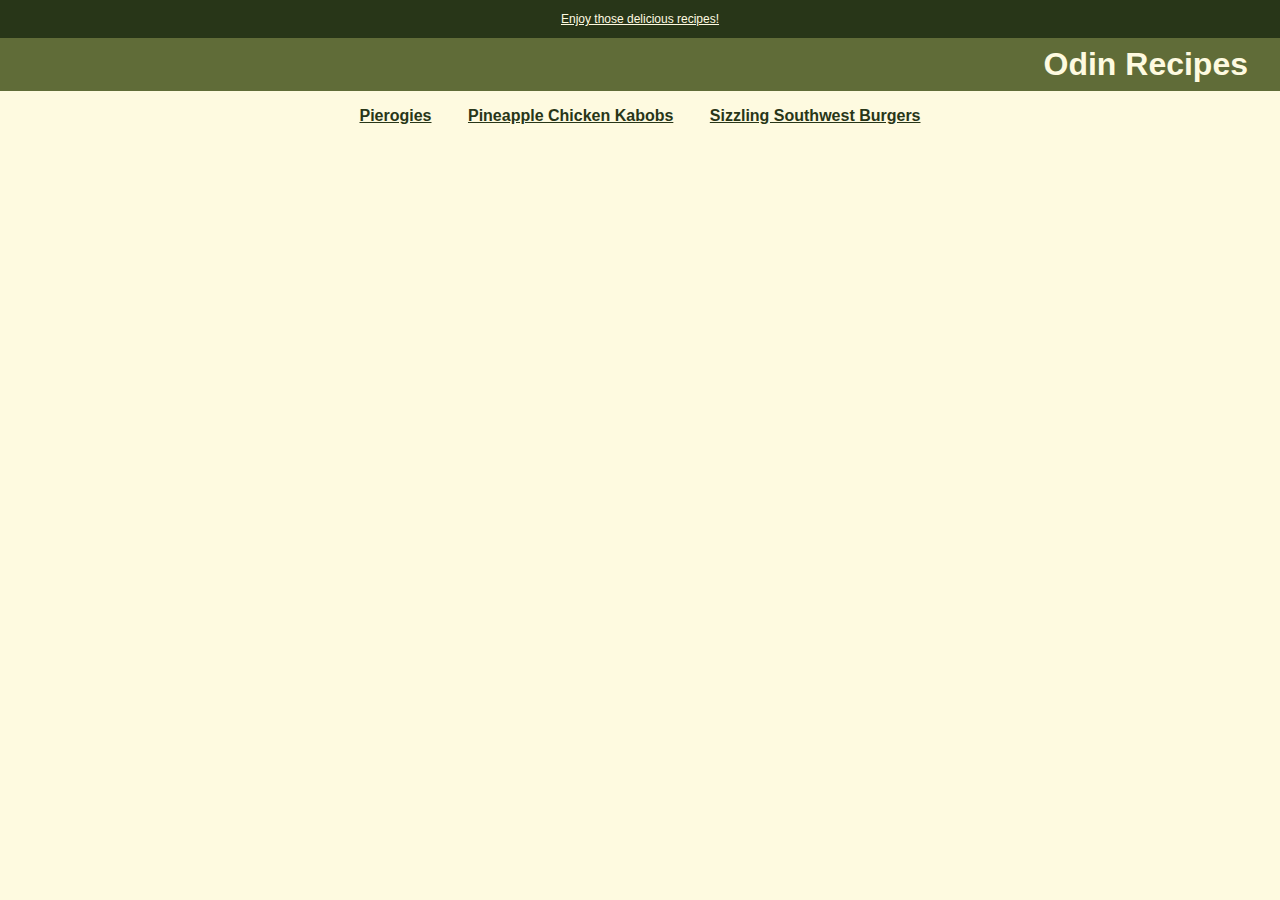
<file: index.html>
<!doctype html>
<html lang="en">
  <head>
    <meta charset="UTF-8" />
    <meta name="viewport" content="width=device-width, initial-scale=1.0" />
    <title>Document</title>
    <link rel="stylesheet" href="/styles/style.css" />
  </head>
  <body>
    <a href="#" id="homepage">Enjoy those delicious recipes!</a>

    <h1>Odin Recipes</h1>
    <ul>
      <li>
        <a href="recipes/pierogies.html">Pierogies</a>
      </li>
      <li>
        <a href="recipes/chickenkabobs.html">Pineapple Chicken Kabobs</a>
      </li>
      <li>
        <a href="recipes/southwestburgers.html">Sizzling Southwest Burgers</a>
      </li>
    </ul>
  </body>
</html>
</file>
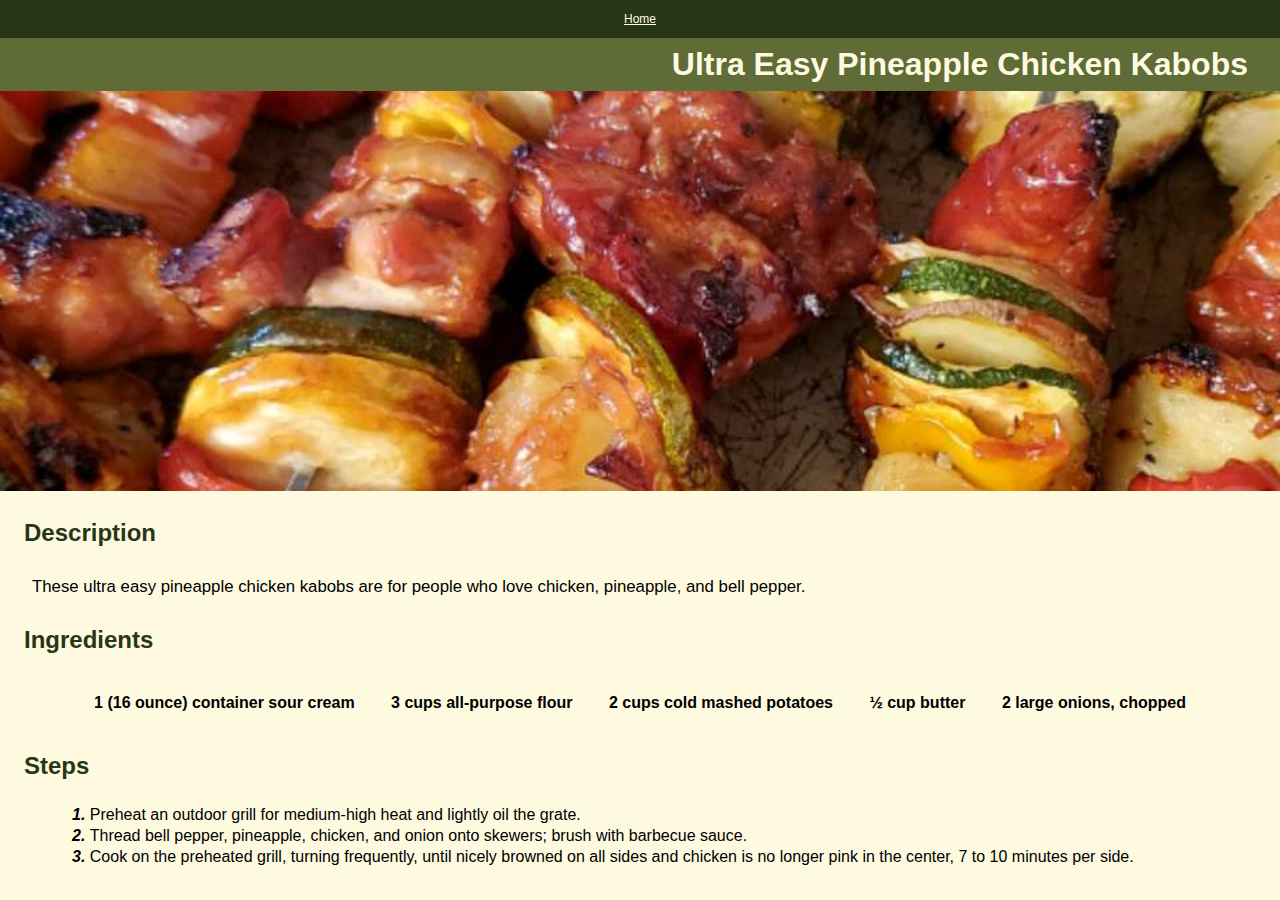
<file: recipes/chickenkabobs.html>
<!doctype html>
<html lang="en">
  <head>
    <meta charset="UTF-8" />
    <meta name="viewport" content="width=device-width, initial-scale=1.0" />
    <title>Document</title>
    <link rel="stylesheet" href="/styles/style.css" />
  </head>
  <body>
    <a href="../index.html" id="homepage">Home</a>
    <h1>Ultra Easy Pineapple Chicken Kabobs</h1>
    <img
      src="../images/chickenkabobs.jpg"
      alt="Image of chickenkabobs"
      width="750px"
      height="563px"
    />
    <h2>Description</h2>
    <p>
      These ultra easy pineapple chicken kabobs are for people who love chicken,
      pineapple, and bell pepper.
    </p>
    <h2>Ingredients</h2>
    <ul>
      <li>1 (16 ounce) container sour cream</li>
      <li>3 cups all-purpose flour</li>
      <li>2 cups cold mashed potatoes</li>
      <li>½ cup butter</li>
      <li>2 large onions, chopped</li>
    </ul>

    <section class="steps">
      <h2>Steps</h2>
      <ol>
        <li>
          Preheat an outdoor grill for medium-high heat and lightly oil the
          grate.
          <br />
        </li>
        <li>
          Thread bell pepper, pineapple, chicken, and onion onto skewers; brush
          with barbecue sauce.
          <br />
        </li>
        <li>
          Cook on the preheated grill, turning frequently, until nicely browned
          on all sides and chicken is no longer pink in the center, 7 to 10
          minutes per side.
          <br />
        </li>
      </ol>
    </section>
  </body>
</html>
</file>
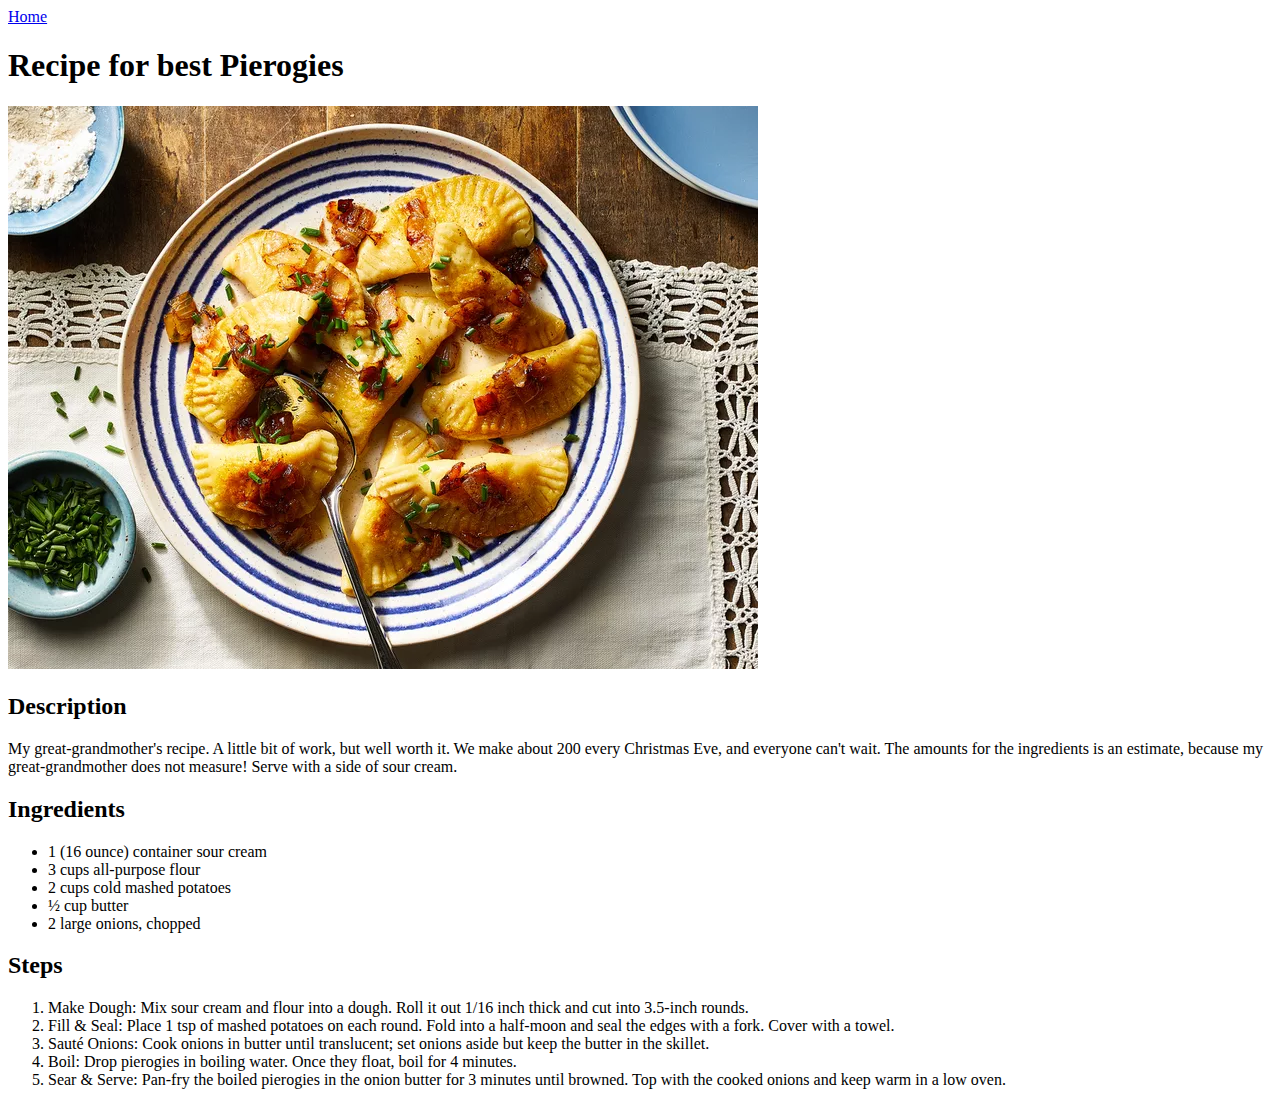
<file: recipes/pierogies.html>
<!doctype html>
<html lang="en">
  <head>
    <meta charset="UTF-8" />
    <meta name="viewport" content="width=device-width, initial-scale=1.0" />
    <title>Document</title>
  </head>
  <body>
    <a href="../index.html">Home</a>
    <h1>Recipe for best Pierogies</h1>
    <img
      src="../images/pierogies.jpg"
      alt="Image of pierogies"
      width="750px"
      height="563px"
    />
    <h2>Description</h2>
    <p>
      My great-grandmother's recipe. A little bit of work, but well worth it. We
      make about 200 every Christmas Eve, and everyone can't wait. The amounts
      for the ingredients is an estimate, because my great-grandmother does not
      measure! Serve with a side of sour cream.
    </p>
    <h2>Ingredients</h2>
    <ul>
      <li>1 (16 ounce) container sour cream</li>
      <li>3 cups all-purpose flour</li>
      <li>2 cups cold mashed potatoes</li>
      <li>½ cup butter</li>
      <li>2 large onions, chopped</li>
    </ul>

    <h2>Steps</h2>
    <ol>
      <li>
        Make Dough: Mix sour cream and flour into a dough. Roll it out 1/16 inch
        thick and cut into 3.5-inch rounds.
        <br />
      </li>
      <li>
        Fill & Seal: Place 1 tsp of mashed potatoes on each round. Fold into a
        half-moon and seal the edges with a fork. Cover with a towel.
        <br />
      </li>
      <li>
        Sauté Onions: Cook onions in butter until translucent; set onions aside
        but keep the butter in the skillet.
        <br />
      </li>
      <li>
        Boil: Drop pierogies in boiling water. Once they float, boil for 4
        minutes.
        <br />
      </li>
      <li>
        Sear & Serve: Pan-fry the boiled pierogies in the onion butter for 3
        minutes until browned. Top with the cooked onions and keep warm in a low
        oven.
      </li>
    </ol>
  </body>
</html>
</file>
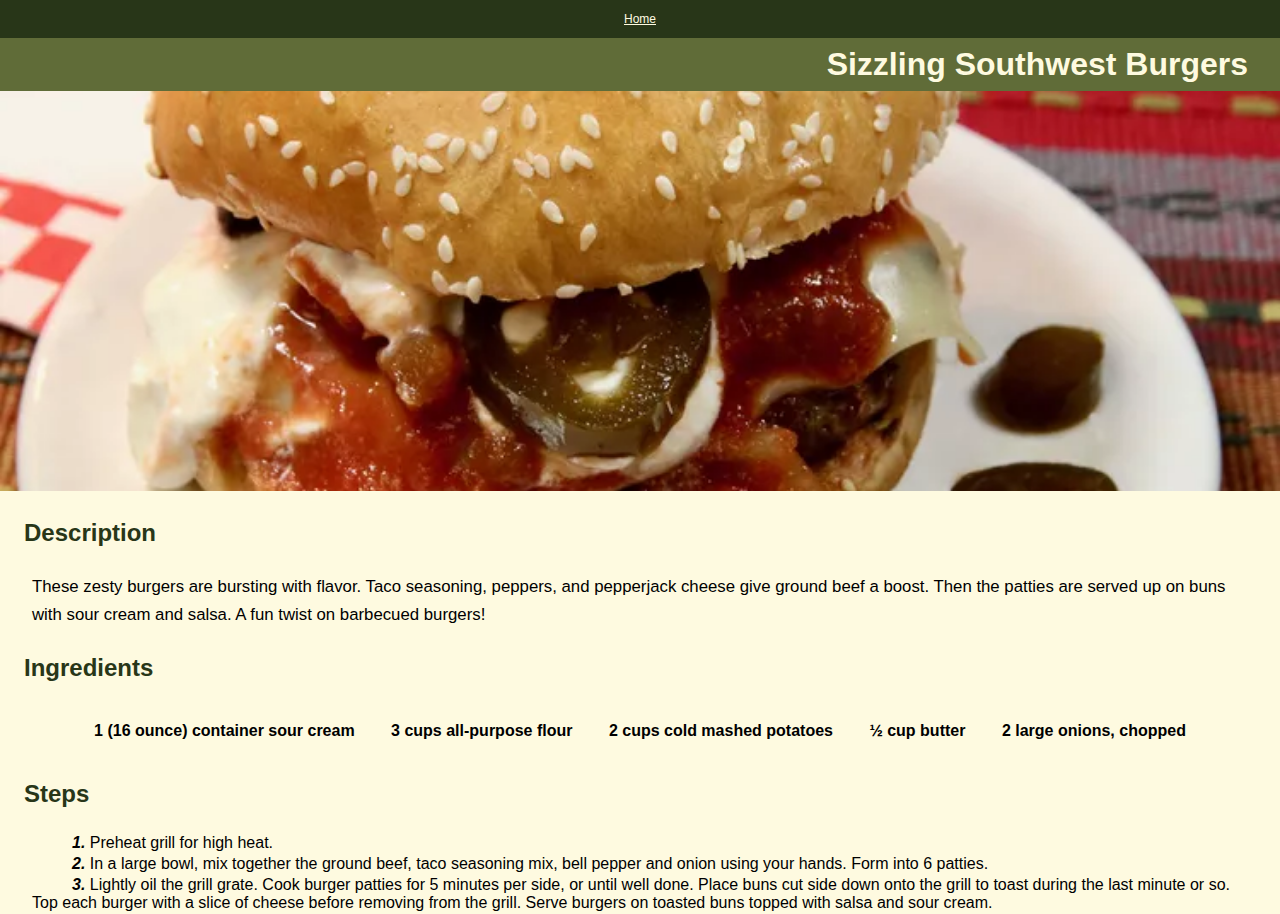
<file: recipes/southwestburgers.html>
<!doctype html>
<html lang="en">
  <head>
    <meta charset="UTF-8" />
    <meta name="viewport" content="width=device-width, initial-scale=1.0" />
    <title>Document</title>
    <link rel="stylesheet" href="/styles/style.css" />
  </head>
  <body>
    <a href="../index.html" id="homepage">Home</a>
    <h1>Sizzling Southwest Burgers</h1>
    <img
      src="../images/southwestburger.jpg"
      alt="Image of southwestburger"
      width="750px"
      height="563px"
    />
    <h2>Description</h2>
    <p>
      These zesty burgers are bursting with flavor. Taco seasoning, peppers, and
      pepperjack cheese give ground beef a boost. Then the patties are served up
      on buns with sour cream and salsa. A fun twist on barbecued burgers!
    </p>
    <h2>Ingredients</h2>
    <ul>
      <li>1 (16 ounce) container sour cream</li>
      <li>3 cups all-purpose flour</li>
      <li>2 cups cold mashed potatoes</li>
      <li>½ cup butter</li>
      <li>2 large onions, chopped</li>
    </ul>
    <section class="steps">
      <h2>Steps</h2>
      <ol>
        <li>
          Preheat grill for high heat.
          <br />
        </li>
        <li>
          In a large bowl, mix together the ground beef, taco seasoning mix,
          bell pepper and onion using your hands. Form into 6 patties.
          <br />
        </li>
        <li>
          Lightly oil the grill grate. Cook burger patties for 5 minutes per
          side, or until well done. Place buns cut side down onto the grill to
          toast during the last minute or so. Top each burger with a slice of
          cheese before removing from the grill. Serve burgers on toasted buns
          topped with salsa and sour cream.
          <br />
        </li>
      </ol>
    </section>
  </body>
</html>
</file>
<file: styles/style.css>
* {
  box-sizing: border-box;
  padding: 0;
  margin: 0;
}
html {
  font-family: "Segoe UI", Tahoma, Geneva, Verdana, sans-serif;
}
body {
  background-color: #fefae0;
}
h1 {
  text-align: end;
  padding: 0.5rem 2rem;
  background-color: #606c38;
  color: #fefae0;
}
ul {
  width: 100%;
  background-color: #fefae0;
  text-align: center;
  padding: 1rem;
}
li {
  display: inline;
  list-style-type: none;
  padding: 1rem;
  font-weight: bolder;
}
li a:any-link {
  color: #283618;
}

#homepage {
  display: block;
  background-color: #283618;
  text-align: center;
}
#homepage:any-link {
  color: #fefae0;
  font-size: 0.75rem;
  padding: 0.75rem;
}
img {
  width: 100%;
  height: 400px;
  object-fit: cover;
}
h2 {
  padding: 1.5rem;
  color: #283618;
}
p {
  padding: 0.1rem 2rem;
  line-height: 1.75rem;
  font-size: 1.05rem;
}
.steps {
  display: block;
  font-weight: 300;
}
.steps li {
  display: list-item;
  list-style-position: inside;
  text-indent: 2.5rem;
  list-style-type: decimal;
  padding: 0.1rem 2rem;
  font-weight: bolder;
}
.steps li::marker {
  font-weight: bold;
  font-style: italic;
}
</file>
